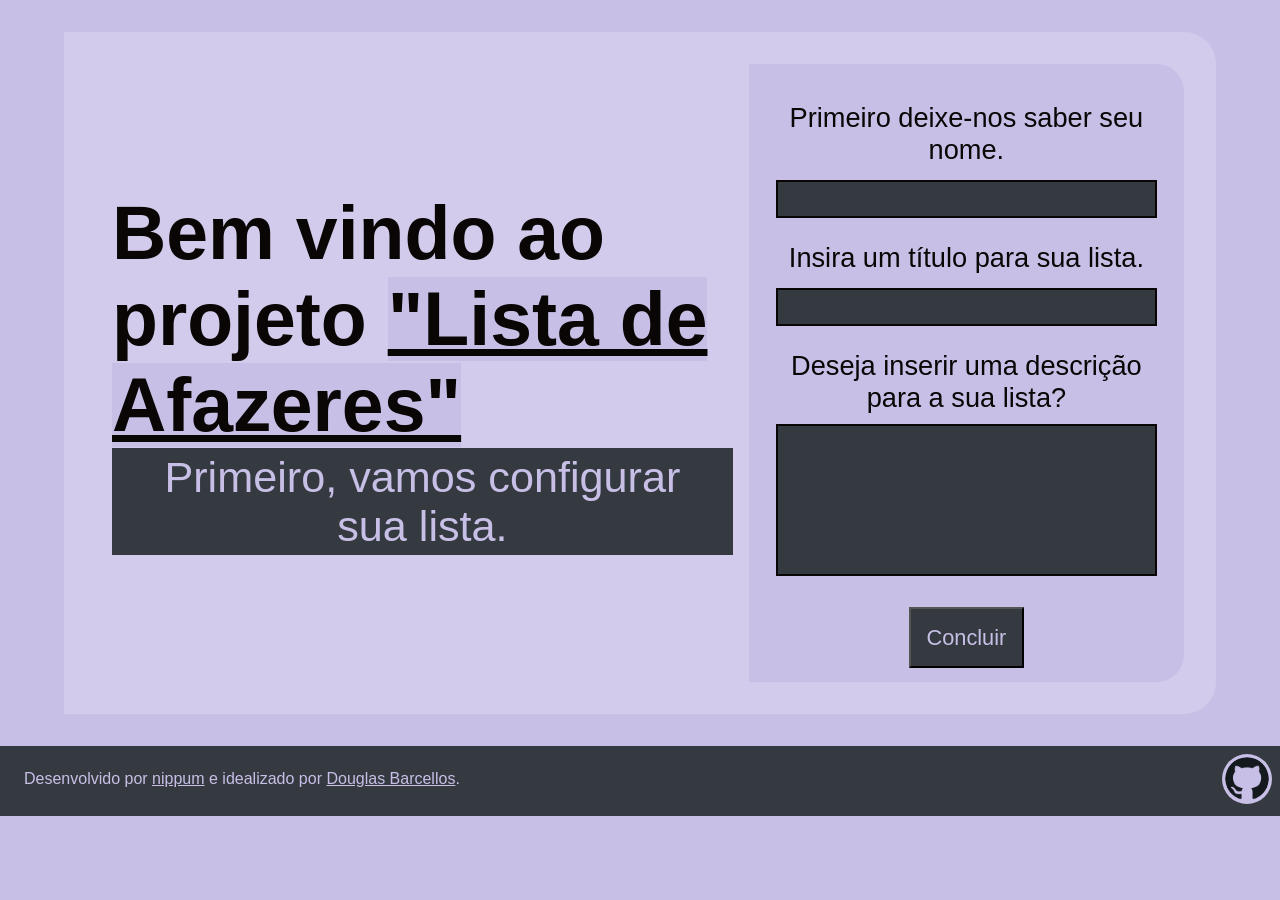
<file: index.html>
<!DOCTYPE html>
<html lang="pt_BR">
<head>
    <meta charset="UTF-8">
    <meta name="viewport" content="width=device-width, initial-scale=1.0">
    <title>Lista Projeto</title>
    <link rel="stylesheet" href="style/style.css">
</head>
<body class="bodyConfig">
    <main class="mainConfig">
        <div class="presentationConfig">
            <h1>Bem vindo ao projeto <span class="projectNameDrop">"Lista de Afazeres"</span></h1>
            <p class="divSpan">Primeiro, vamos configurar sua lista.</p>
        </div>
        <div class="userConfig">
            <form action="mainPage.html" method="GET">
                <div class="userName">
                    <p>Primeiro deixe-nos saber seu nome.</p>
                    <label for="userName"></label>
                    <input type="text" id="name" name="name" maxlength="25">
                </div>
                <div class="listTitle">
                    <p>Insira um título para sua lista.</p>
                    <label for="listTitle"></label>
                    <input type="text" id="title" name="title">
                </div>
                <div class="optionalDescription">
                    <p>Deseja inserir uma descrição para a sua lista?</p>
                    <textarea name="description" id="description"></textarea>
                </div>
                <button id="concludedConfig" type="submit">Concluir</button>
            </form>
        </div>
    </main>
    <footer class="footerConfig">
        <div class="projectCredit">
            <p class="credits">
                Desenvolvido por <a href="https://github.com/nippum" target="_blank">nippum</a> e 
                idealizado por <a href="https://github.com/douglasbarcellos" target="_blank">Douglas Barcellos</a>.
            </p>
        </div>
        <div class="projectRepository">
            <a href="https://github.com/nippum/listaDeAfazeres" target="_blank" title="Repositório"><img src="img/gitLogo.png" alt="logo_gitHub" class="gitHubLogo"></a>
        </div>
    </footer>
</body>
</html>
</file>
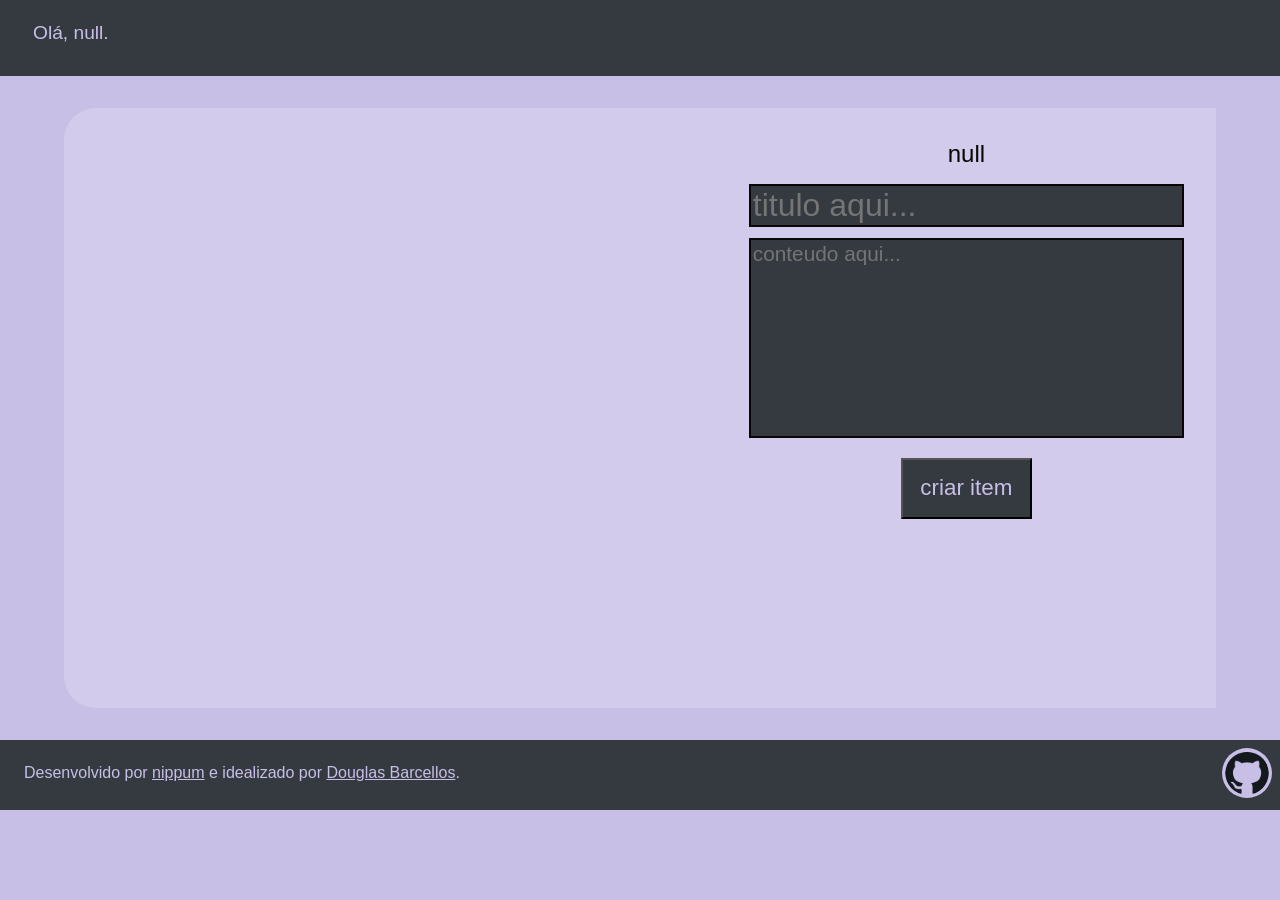
<file: mainPage.html>
<!DOCTYPE html>
<html lang="pt_BR">
<head>
    <meta charset="UTF-8">
    <meta name="viewport" content="width=device-width, initial-scale=1.0">
    <title>Lista Projeto</title>
    <link rel="stylesheet" href="style/style.css">

</head>
<body class="bodyIndex">
    <header class="headerIndex">
        <div class="userName"><p id="yourName"></p></div>
    </header>
    <main class="mainIndex">
        <div class="outConsole">
            <div class="itemList">
                <ul id="list">
                </ul>
            </div>
            <div class="listContent">
                <div class="titleList"><h1 id="yourTitle"></h1></div>
                <div class="descriptionList"><p id="descList"></p></div>
                <div class="formInput">
                    <form>
                        <label for="itemTitle"></label>
                        <input type="text" id="itemTitle" name="itemTitle" placeholder="titulo aqui..."><br>
                        <label for="itemContent"></label>
                        <textarea name="itemContent" id="itemContent" placeholder="conteudo aqui..."></textarea>
                    </form>
                </div>
                <div class="formButton">
                    <button type="button" id="buttonCreate" onclick="criarItem()">criar item</button>
                </div>
            </div>
        </div>
    </main>
    
    <footer class="footerConfig">
        <div class="projectCredit">
            <p class="credits">
                Desenvolvido por <a href="https://github.com/nippum" target="_blank">nippum</a> e 
                idealizado por <a href="https://github.com/douglasbarcellos" target="_blank">Douglas Barcellos</a>.
            </p>
        </div>
        <div class="projectRepository">
            <a href="https://github.com/nippum/listaDeAfazeres" target="_blank" title="Repositório"><img src="img/gitLogo.png" alt="logo_gitHub" class="gitHubLogo"></a>
        </div>
    </footer>
    
    <script type="text/javascript" src="javascript/script.js"></script>
</body>
</html>
</file>
<file: style/style.css>
/*Definição geral*/
*{
    margin: 0;
    box-sizing: border-box;
    font-family: 'Gill Sans', 'Gill Sans MT', Calibri, 'Trebuchet MS', sans-serif;
    color: var(--text-collor);
}
:root{
    --background-collor: #c8bfe7;
    --background-light-collor: #d3cbeb;
    --support-collor: #343a40;
    --text-marker: #597734;
    --text-collor: #0a0605;
}

/*Formatação do config.html*/
.bodyConfig{
    background-color: var(--background-collor);
}
.mainConfig{
    display: flex;
    flex-direction: row;
    padding: 0.5em;
    margin: 2em auto;
    width: 90%;
    background-color: var(--background-light-collor);
    padding: 2em;
    border-top-right-radius: 2em;
    border-bottom-right-radius: 2em;
}
/*Formatação da apresentação*/
.presentationConfig{
    width: 60%;
    padding: 1em 1em;
    margin: auto 0;
}
.presentationConfig>h1{
    font-size: 4.7em;
}
.projectNameDrop{
    text-decoration: underline;
    background-color: var(--background-collor);
}
.divSpan{
    font-weight: 300;
    font-size: 2.7em;
    background-color: var(--support-collor);
    color: var(--background-collor);
    text-align: center;
    padding: 0.1em 0.3em;
}
/*Configuração dos inputs*/
.userConfig{
    width: 40%;
    margin: 0 auto;
    padding: 0.5em 1em;
    font-size: 1.7em;
    font-weight: 100;
    text-align: center;
    background-color: var(--background-collor);
    border-top-right-radius: 1em;
    border-bottom-right-radius: 1em;
}
#name, #title, #description, #displayGrid, #displayColumn{
    font-size: 1em;
    font-weight: 100;
    margin-top: 0.5em;
    width: 100%;
}
#name, #title, #description{
    background-color: var(--support-collor);
    color: var(--background-collor);
    border: var(--text-collor) solid 2px;
}
.userName, .listTitle, .displayList, .optionalDescription{
    margin: 0.9em 0em;
}
.radioInput{
    display: flex;
    flex-direction: row;
    justify-content: space-around;
    margin-top: 0.5em;
}
.radioInput>div{
    display: flex;
    flex-direction: column;
}
#description{
    height: 8em;
    overflow: auto;
    resize: none;
    width: 100%;
    font-size: 0.7em;
    font-weight: 100;
}
#concludedConfig{
    background-color: var(--support-collor);
    padding: 0.7em;
    color: var(--background-collor);
    font-size: 0.8em;
}
/*Footer, tanto do index, quanto do config*/
.footerConfig{
    background-color: var(--support-collor);
    display: flex;
    flex-direction: row;
    justify-content: space-between;
    padding: 0.5em;
}
.projectRepository{
    display: flex;
    flex-direction: column;
}
.credits{
    margin: 0 auto;
    padding: 1em;
    color: var(--background-collor);
}
.credits>a{
    color: var(--background-collor);
    text-decoration: underline;
}
.gitHubLogo{
    width: 50px;
    background-color: var(--background-collor);
    border-radius: 4em;
    padding: 0.2em;
}
.gitHubRepository{
    text-align: right;
}

/*Formatação do index.html*/
.bodyIndex{
    background-color: var(--background-collor);
}
.mainIndex{
    padding: 0.5em;
    margin: 2em auto;
    width: 90%;
    height: 600px;
    background-color: var(--background-light-collor);
    padding: 2em;
    border-top-left-radius: 2em;
    border-bottom-left-radius: 2em;
}
.outConsole{
    display: flex;
    flex-direction: row;
    justify-content: space-between;
}
/*Header Formatacao*/
.headerIndex{
    background-color: var(--support-collor);
    display: flex;
    flex-direction: row;
    justify-content: space-between;
    padding: 0.5em;
}
#yourName{
    margin: 0 auto;
    padding: 0em 2em 0.5em 1.3em;
    color: var(--background-collor);
    font-size: 1.2em;
}
/*Formatacao da lista*/
.itemList{
    overflow: auto;
    width: 60%;
}
.listContent{
    width: 40%;
}
#list{
    overflow: auto;
    display: flex;
    flex-direction: column;
}
.itemObject{
    word-wrap: break-word;
    overflow-wrap: break-word;
    padding: 1em 2em;
    width: 95%;
    margin: 0.5em 0em;
    background-color: var(--support-collor);
    border-top-right-radius: 2em;
    border-bottom-right-radius: 2em;
    border-top-left-radius: 2em;
}
.itemObject>p{
    color: var(--background-collor);
    font-size: 1.2em;
    padding: 0.3em 0.3em 0.3em 1em;
}
.itemObject>b{
    text-decoration: underline;
    text-transform: uppercase;
    color: var(--background-collor);
    font-size: 1.5em;
}
/*Formatacao da criacao da lista*/
#yourTitle{
    font-size: 3em;
    text-transform: capitalize;
}
#descList{
    font-size: 1.5em;
    text-align: center;
}
#itemTitle{
    font-size: 2em;
    font-weight: 100;
    margin-top: 0.5em;
    width: 100%;
    background-color: var(--support-collor);
    color: var(--background-collor);
    border: var(--text-collor) solid 2px;
}
#itemContent{
    resize: none;
    font-size: 1.3em;
    font-weight: 100;
    margin-top: 0.5em;
    width: 100%;
    height: 200px;
    background-color: var(--support-collor);
    color: var(--background-collor);
    border: var(--text-collor) solid 2px;
}
.formButton{
    margin: 1em auto;
    display: flex;
    justify-content: center;
}
#buttonCreate{
    background-color: var(--support-collor);
    padding: 0.7em;
    color: var(--background-collor);
    font-size: 1.4em;
    width: 30%;
}
</file>
